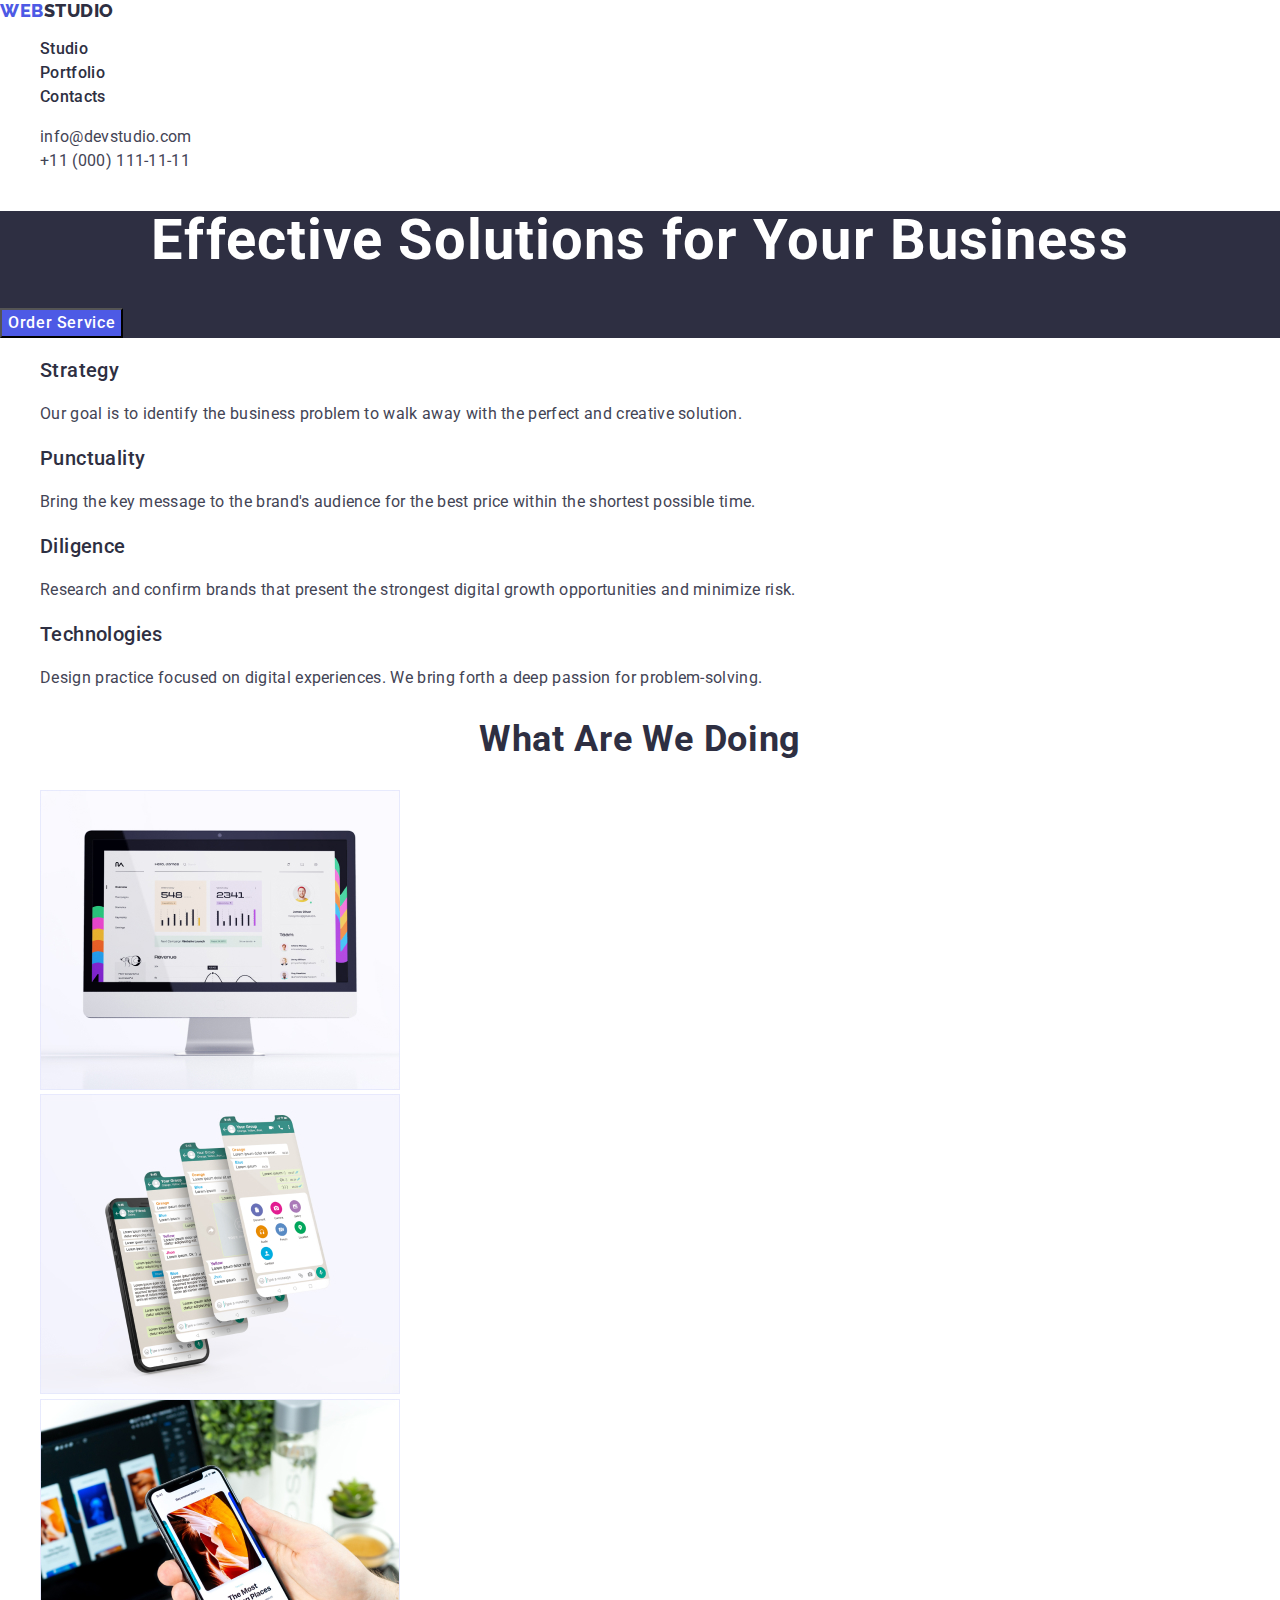
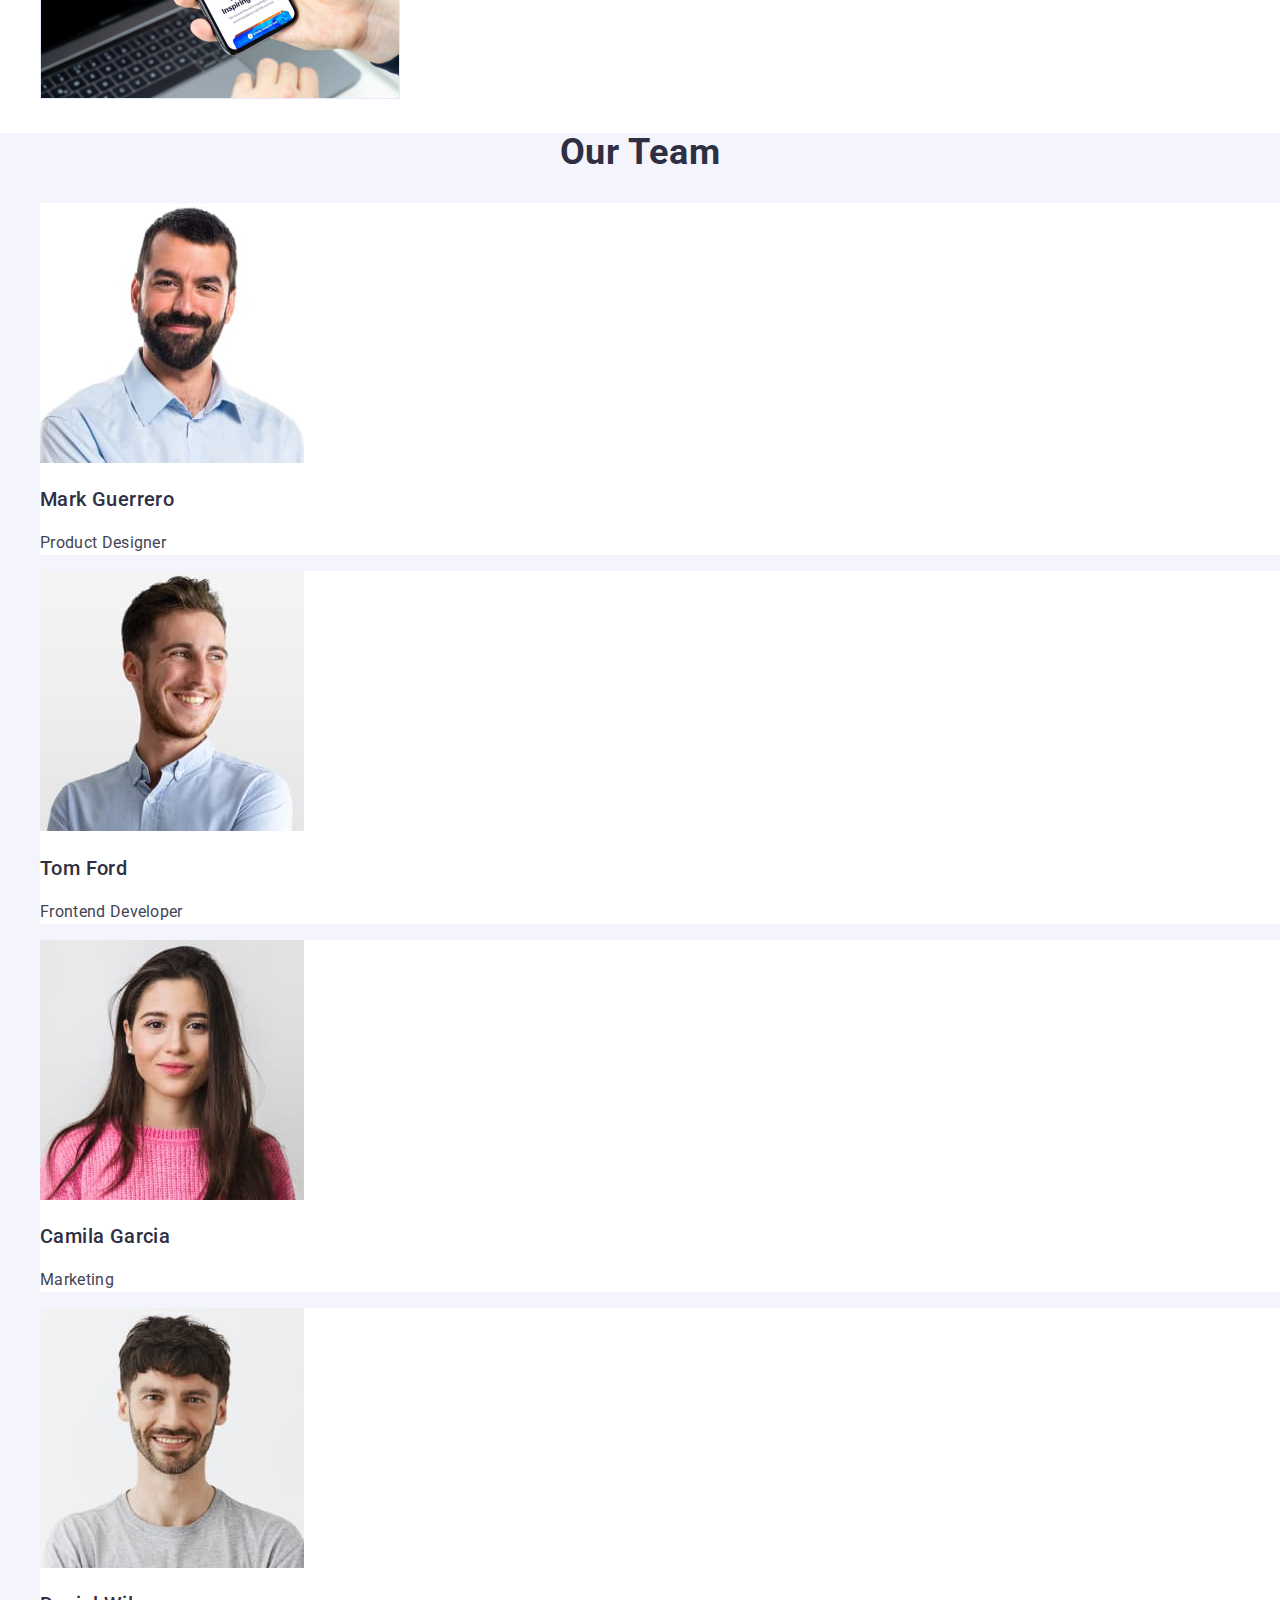
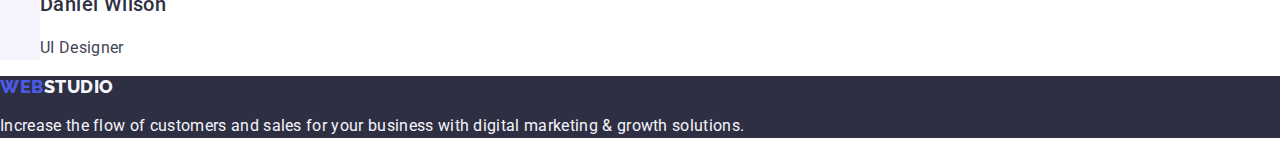
<file: index.html>
<!DOCTYPE html>
<html lang="en">
  <head>
    <meta charset="UTF-8" />
    <meta name="viewport" content="width=device-width, initial-scale=1.0" />
    <link
      rel="stylesheet"
      href="https://cdn.jsdelivr.net/npm/modern-normalize@2.0.0/modern-normalize.min.css"
    />
    <link rel="stylesheet" href="./css/styles.css" />
    <link rel="preconnect" href="https://fonts.googleapis.com" />
    <link rel="preconnect" href="https://fonts.gstatic.com" crossorigin />
    <link
      href="https://fonts.googleapis.com/css2?family=Raleway:wght@800&family=Roboto:wght@400;500;700;900&display=swap"
      rel="stylesheet"
    />

    <title>WEBSTUDIO</title>
    <link rel="stylesheet" href="./css/styles.css" />
  </head>
  <body>
    <header>
      <nav>
        <a href="./index.html" class="logo link">
          Web<span class="logocolor">Studio</span></a
        >
        <ul class="list">
          <li><a href="./index.html" class="heading link">Studio</a></li>
          <li><a href="./portfolio.html" class="heading link">Portfolio</a></li>
          <li><a href="" class="heading link">Contacts</a></li>
        </ul>
      </nav>
      <address class="address">
        <ul class="list">
          <li>
            <a href="mailto:info@devstudio.com" class="contacts link"
              >info@devstudio.com</a
            >
          </li>
          <li>
            <a href="tel:+110001111111" class="contacts link"
              >+11 (000) 111-11-11</a
            >
          </li>
        </ul>
      </address>
    </header>

    <main class="main">
      <!-- hero_image -->
      <section class="hero_image">
        <h1 class="h-one-section">Effective Solutions for Your Business</h1>
        <button type="button" class="button">Order Service</button>
      </section>
      <!-- Section 1 -->
      <section>
        <h2 hidden class="headings">tyt teg h2</h2>
        <ul class="list">
          <li>
            <h3 class="h-three-section">Strategy</h3>
            <p class="text-description">
              Our goal is to identify the business problem to walk away with the
              perfect and creative solution.
            </p>
          </li>
          <li>
            <h3 class="h-three-section">Punctuality</h3>
            <p class="text-description">
              Bring the key message to the brand's audience for the best price
              within the shortest possible time.
            </p>
          </li>
          <li>
            <h3 class="h-three-section">Diligence</h3>
            <p class="text-description">
              Research and confirm brands that present the strongest digital
              growth opportunities and minimize risk.
            </p>
          </li>
          <li>
            <h3 class="h-three-section">Technologies</h3>
            <p class="text-description">
              Design practice focused on digital experiences. We bring forth a
              deep passion for problem-solving.
            </p>
          </li>
        </ul>
      </section>
      <!-- Section 2 -->
      <section>
        <h2 class="headings">What are we doing</h2>
        <ul class="list">
          <li>
            <img
              src="./images/images.1.jpg"
              alt="Rectangle1"
              width="360"
              height="300"
            />
          </li>
          <li>
            <img
              src="./images/images.2.jpg"
              alt="Rectangle2"
              width="360"
              height="300"
            />
          </li>
          <li>
            <img
              src="./images/images.3.jpg"
              alt="Rectangle3"
              width="360"
              height="300"
            />
          </li>
        </ul>
      </section>
      <!-- Section 3 -->
      <section class="section-our-team">
        <h2 class="headings">Our Team</h2>
        <ul class="list">
          <li class="card">
            <img
              src="./images/Rectangle1.jpg"
              alt="Mark Guerrero"
              width="264"
              height="260"
            />
            <h3 class="h-three-section">Mark Guerrero</h3>
            <p class="text-description">Product Designer</p>
          </li>
          <li class="card">
            <img
              src="./images/Rectangle2.jpg"
              alt="Tom Ford"
              width="264"
              height="260"
            />
            <h3 class="h-three-section">Tom Ford</h3>
            <p class="text-description">Frontend Developer</p>
          </li>
          <li class="card">
            <img
              src="./images/Rectangle3.jpg"
              alt="Camila Garcia"
              width="264"
              height="260"
            />
            <h3 class="h-three-section">Camila Garcia</h3>
            <p class="text-description">Marketing</p>
          </li>
          <li class="card">
            <img
              src="./images/Rectangle4.jpg"
              alt="Daniel Wilson"
              width="264"
              height="260"
            />
            <h3 class="h-three-section">Daniel Wilson</h3>
            <p class="text-description">UI Designer</p>
          </li>
        </ul>
      </section>
    </main>

    <footer class="footer">
      <a href="./index.html" class="logo link">
        Web<span class="logocolor-footer">Studio</span></a
      >
      <p class="text-footer">
        Increase the flow of customers and sales for your business with digital
        marketing & growth solutions.
      </p>
    </footer>
  </body>
</html>
</file>
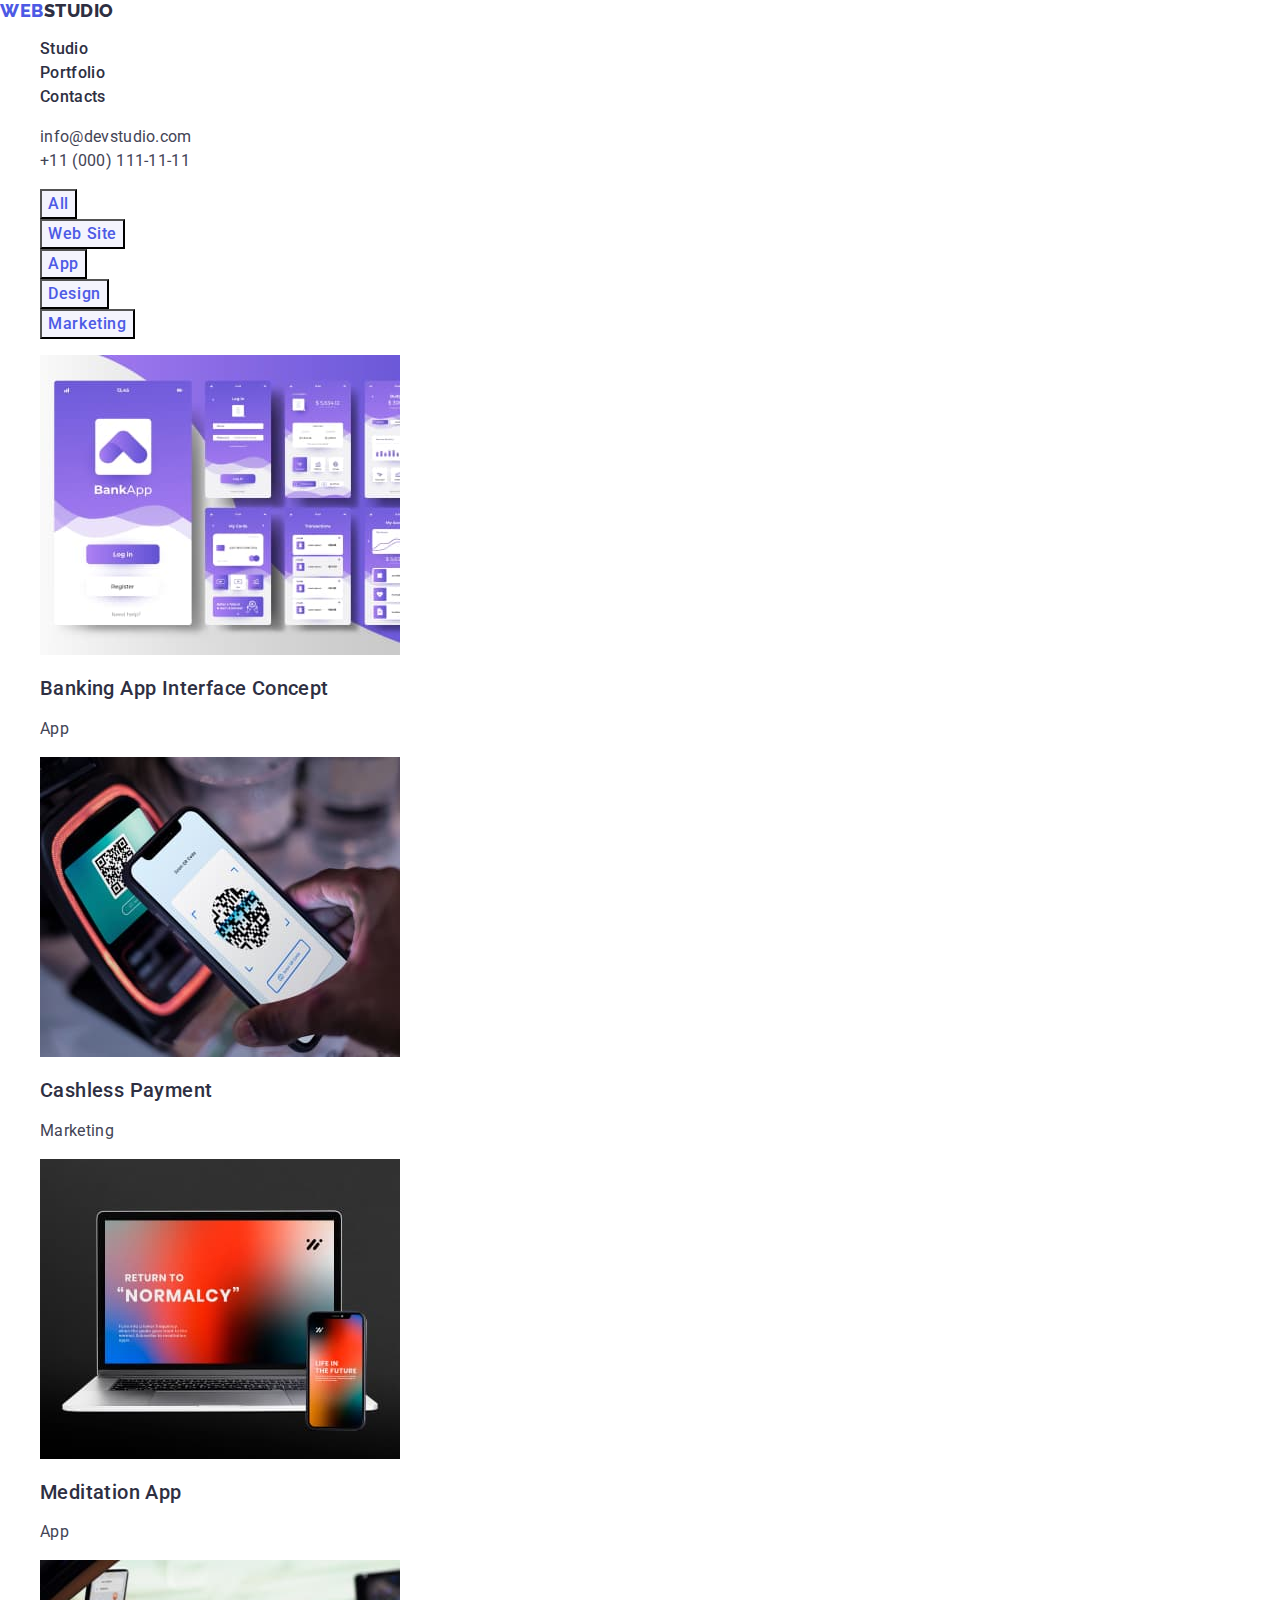
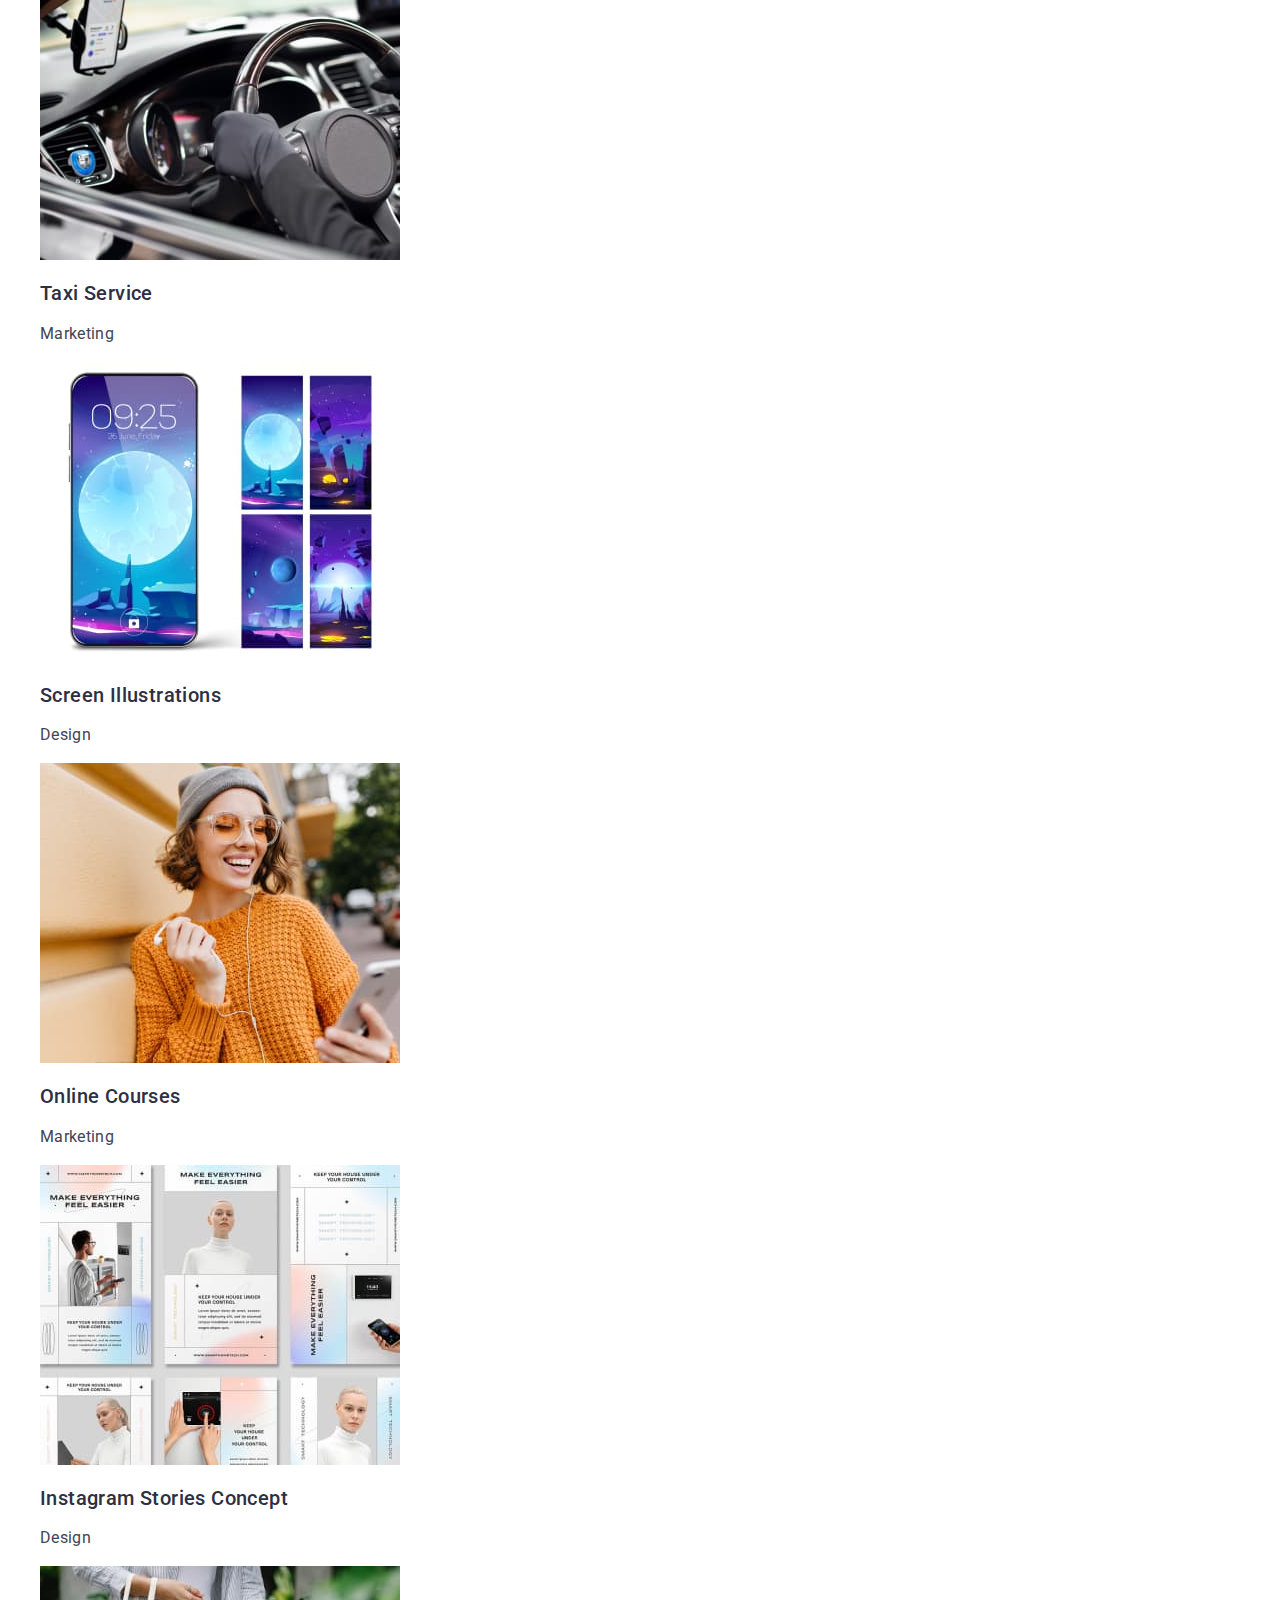
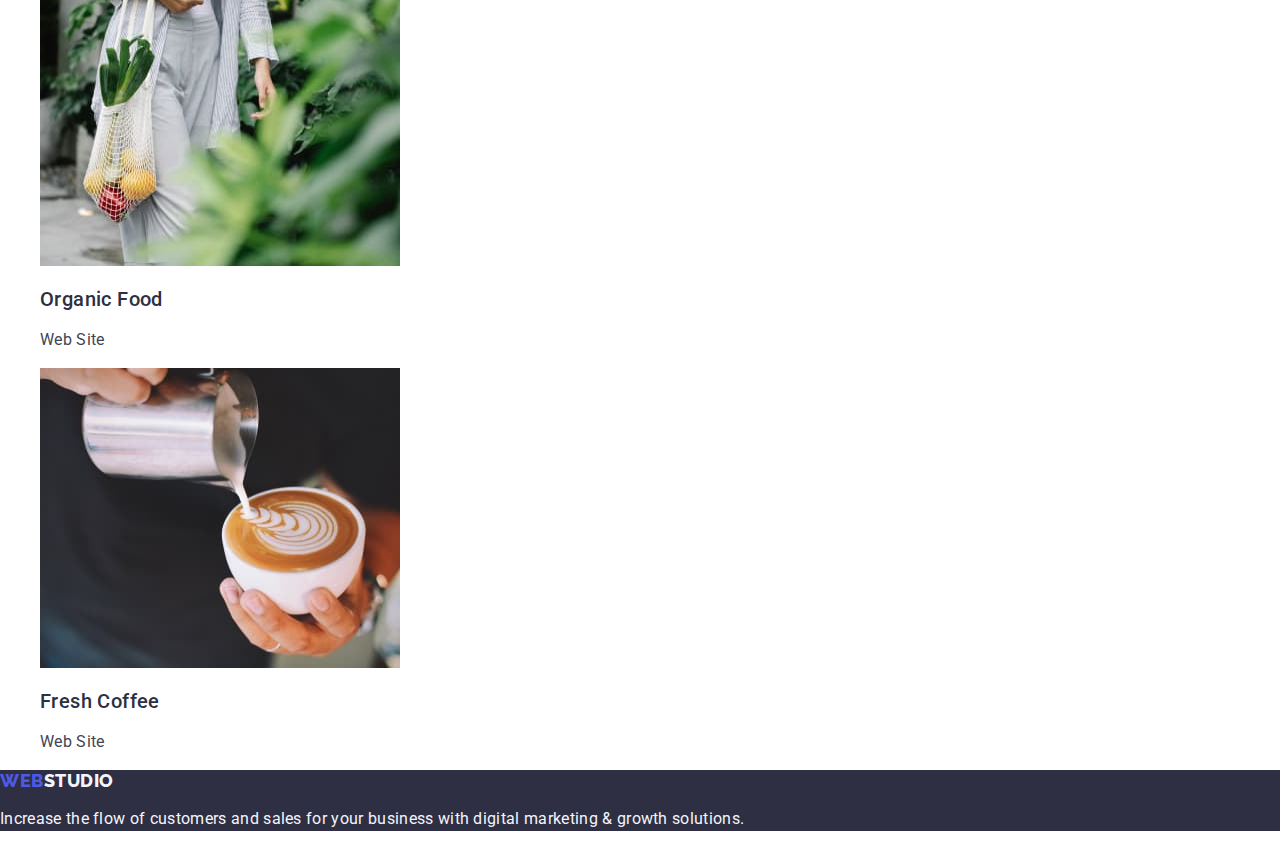
<file: portfolio.html>
<!DOCTYPE html>
<html lang="en">
  <head>
    <meta charset="UTF-8" />
    <meta name="viewport" content="width=device-width, initial-scale=1.0" />
    <link
      rel="stylesheet"
      href="https://cdn.jsdelivr.net/npm/modern-normalize@2.0.0/modern-normalize.min.css"
    />
    <link rel="stylesheet" href="./css/styles.css" />
    <link rel="preconnect" href="https://fonts.googleapis.com" />
    <link rel="preconnect" href="https://fonts.gstatic.com" crossorigin />
    <link
      href="https://fonts.googleapis.com/css2?family=Raleway:wght@800&family=Roboto:wght@400;500;700;900&display=swap"
      rel="stylesheet"
    />
    <title>WEBSTUDIO Portfolio</title>
    <link rel="stylesheet" href="./css/styles.css" />
  </head>
  <body>
    <!-- Header sectoin -->
    <header>
      <nav>
        <a href="./index.html" class="logo link">
          Web<span class="logocolor">Studio</span></a
        >
        <ul class="list">
          <li><a href="./index.html" class="heading link">Studio</a></li>
          <li>
            <a href="./portfolio.html" class="heading link">Portfolio</a>
          </li>
          <li><a href="" class="heading link">Contacts</a></li>
        </ul>
      </nav>
      <address class="address">
        <ul class="list">
          <li>
            <a href="mailto:info@devstudio.com" class="contacts link"
              >info@devstudio.com</a
            >
          </li>
          <li>
            <a href="tel:+110001111111" class="contacts link"
              >+11 (000) 111-11-11</a
            >
          </li>
        </ul>
      </address>
    </header>
    <main class="main-portfolio">
      <!-- Portfolio -->
      <section>
        <h1 hidden class="h-one-section">Portfolio</h1>
        <ul class="list">
          <li>
            <button type="button" class="filters button-filters">All</button>
          </li>
          <li>
            <button type="button" class="filters button-filters">
              Web Site
            </button>
          </li>
          <li>
            <button type="button" class="filters button-filters">App</button>
          </li>
          <li>
            <button type="button" class="filters button-filters">Design</button>
          </li>
          <li>
            <button type="button" class="filters button-filters">
              Marketing
            </button>
          </li>
        </ul>

        <ul class="list">
          <li>
            <a href="" class="link">
              <img
                src="./images/img1.jpg"
                alt="Bancing App"
                width="360"
                height="300"
              />
              <h2 class="h-two-section">Banking App Interface Concept</h2>
              <p class="text-description">App</p></a
            >
          </li>
          <li>
            <a href="" class="link"
              ><img
                src="./images/img2.jpg"
                alt="Cashless Payment"
                width="360"
                height="300"
              />
              <h2 class="h-two-section">Cashless Payment</h2>
              <p class="text-description">Marketing</p></a
            >
          </li>
          <li>
            <a href="" class="link"
              ><img
                src="./images/img3.jpg"
                alt="Meditaion App"
                width="360"
                height="300"
              />
              <h2 class="h-two-section">Meditation App</h2>
              <p class="text-description">App</p></a
            >
          </li>
          <li>
            <a href="" class="link">
              <img
                src="./images/img4.jpg"
                alt="Taxi Service"
                width="360"
                height="300"
              />
              <h2 class="h-two-section">Taxi Service</h2>
              <p class="text-description">Marketing</p></a
            >
          </li>
          <li>
            <a href="" class="link"
              ><img
                src="./images/img5.jpg"
                alt="Screen Illustrations"
                width="360"
                height="300"
              />
              <h2 class="h-two-section">Screen Illustrations</h2>
              <p class="text-description">Design</p></a
            >
          </li>
          <li>
            <a href="" class="link"
              ><img
                src="./images/img6.jpg"
                alt="Online Courses"
                width="360"
                height="300"
              />
              <h2 class="h-two-section">Online Courses</h2>
              <p class="text-description">Marketing</p></a
            >
          </li>
          <li>
            <a href="" class="link"
              ><img
                src="./images/img7.jpg"
                alt="Instagram Stories Concept"
                width="360"
                height="300"
              />
              <h2 class="h-two-section">Instagram Stories Concept</h2>
              <p class="text-description">Design</p></a
            >
          </li>
          <li>
            <a href="" class="link"
              ><img
                src="./images/img8.jpg"
                alt="Organic Food"
                width="360"
                height="300"
              />
              <h2 class="h-two-section">Organic Food</h2>
              <p class="text-description">Web Site</p></a
            >
          </li>
          <li>
            <a href="" class="link"
              ><img
                src="./images/img9.jpg"
                alt="Fresh Coffee"
                width="360"
                height="300"
              />
              <h2 class="h-two-section">Fresh Coffee</h2>
              <p class="text-description">Web Site</p></a
            >
          </li>
        </ul>
      </section>
    </main>
    <!-- Footer section -->
    <footer class="footer">
      <a href="./portfolio.html" class="logo link">
        Web<span class="logocolor-footer">Studio</span></a
      >
      <p class="text-footer">
        Increase the flow of customers and sales for your business with digital
        marketing & growth solutions.
      </p>
    </footer>
  </body>
</html>
</file>
<file: css/styles.css>
:root {
    --primary-font: "Roboto", sans-serif;
    --primary-black-color: #2E2F42;
    --primary-grey-color: #434455;
    --primary-white-color: #FFF;
    --secondary-blue-color: #404bbf;
}

a {
    text-decoration: none;
    color: var(--primary-black-color);
}

body {
    font-family: var(--primary-font);
    color: var(--primary-grey-color);
    background: var(--primary-white-color);
}

header {
    background: var(--primary-white-color);
}

.logo {
    color: #4D5AE5;
    font-family: "Raleway", sans-serif;
    font-size: 18px;
    line-height: 1.17;
    font-weight: 800;
    letter-spacing: 0.03em;
    text-transform: uppercase;
}

.link {
    text-decoration: none;
}

.logocolor {
    color: var(--primary-black-color);
}

.logocolor-footer {
    color: #F4F4FD;
}

.heading {
    font-family: var(--primary-font);
    color: var(--primary-black-color);
    font-size: 16px;
    line-height: 1.5;
    letter-spacing: 0.02em;
    font-weight: 500;
}

.heading:hover {
    color: var(--secondary-blue-color);
}

.heading:focus {
    color: var(--secondary-blue-color);
}

.address {
    font-family: var(--primary-font);
    font-style: normal;
}

.contacts {
    font-family: var(--primary-font);
    color: var(--primary-grey-color);
    font-size: 16px;
    line-height: 1.5;
    letter-spacing: 0.02em;
}

.contacts:hover {
    color: var(--secondary-blue-color);
}

.contacts:focus {
    color: var(--secondary-blue-color);
}

.card {
    background-color: var(--primary-white-color);
}

footer {
    background: var(--primary-black-color);
}

.text-footer {
    color: var(--cloud, #F4F4FD);
    font-family: var(--primary-font);
    font-size: 16px;
    line-height: 1.5;
    letter-spacing: 0.02em;
}

.main {
    font-family: var(--primary-font);
    color: var(--primary-black-color);
    background: var(--primary-white-color);
    letter-spacing: 0.02em;
}

.h-one-section {
    font-size: 56px;
    text-align: center;
    line-height: 1.07;
    font-weight: 700;
    letter-spacing: 0.02em;
}

.hero_image {
    background: var(--primary-black-color);
    color: var(--primary-white-color);
}

.button {
    background: var(--iris, #4D5AE5);
    color: var(--primary-white-color);
    font-family: var(--primary-font);
    font-size: 16px;
    line-height: 1.5;
    font-weight: 500;
    cursor: pointer;
    letter-spacing: 0.04em;
}

.button:hover {
    background-color: var(--secondary-blue-color);
}

.button:focus {
    background-color: var(--secondary-blue-color);
}

.text-description {
    color: var(--primary-grey-color);
    font-size: 16px;
    line-height: 1.5;
    letter-spacing: 0.02em;
}

.headings {
    font-size: 36px;
    line-height: 1.11;
    font-weight: 700;
    text-align: center;
    letter-spacing: 0.02em;
    text-transform: capitalize
}

.h-three-section {
    font-size: 20px;
    line-height: 1.2;
    font-weight: 500;
    letter-spacing: 0.02em;
}

.section-our-team {
    background: var(--cloud, #F4F4FD);
}

.list {
    list-style: none;
}

.main-portfolio {
    font-family: var(--primary-font);
    color: var(--primary-black-color);
    background: var(--primary-white-color);
    letter-spacing: 0.02em;
}

.filters {
    color: var(--iris, #4D5AE5);
}

.button-filters {
    background: var(--cloud, #F4F4FD);
    color: var(--iris, #4D5AE5);
    cursor: pointer;
    font-family: var(--primary-font);
    font-size: 16px;
    line-height: 1.5;
    letter-spacing: 0.04em;
    font-weight: 500;
}

.button-filters:hover {
    background: var(--ocean, #404BBF);
    color: var(--primary-white-color);
    font-family: var(--primary-font);
    font-weight: 500;
}

.button-filters:focus {
    background: var(--ocean, #404BBF);
    color: var(--primary-white-color);
}

.h-two-section {
    color: var(--primary-black-color);
    font-size: 20px;
    line-height: 1.2;
    font-weight: 500;
    letter-spacing: 0.02em;
}
</file>
